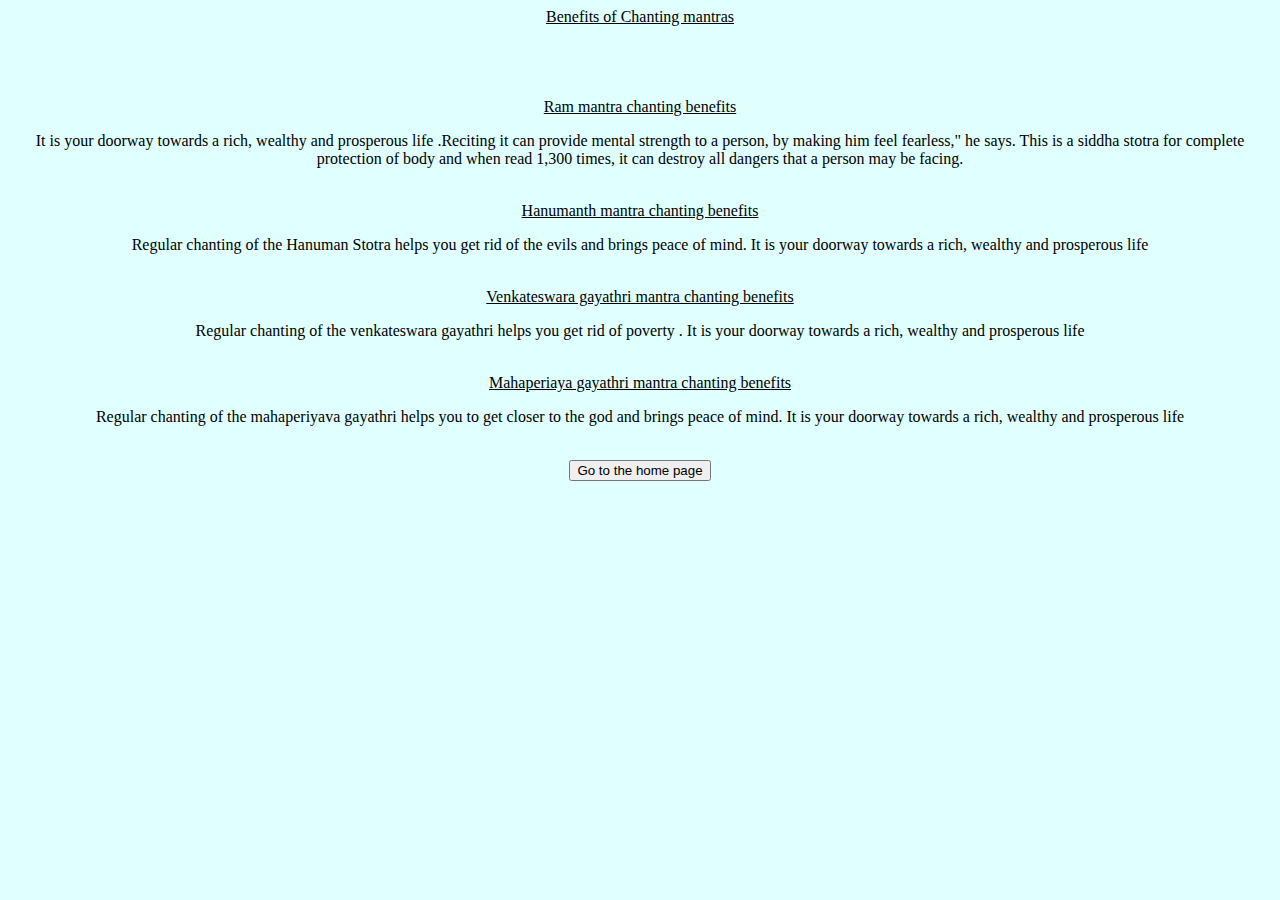
<file: cu.html>
<!DOCTYPE html>
<html>
<head>
	<meta charset="utf-8">
	<meta name="viewport" content="width=device-width, initial-scale=1">
	<title>benefits</title>
  <body>
	     <caption> <center><u> Benefits of Chanting mantras</u></center> </caption><br><br><br><br>
        <center><caption><u>Ram mantra chanting benefits</u></caption>
	<p>  It is your doorway towards a rich, wealthy and prosperous life .Reciting it can provide mental strength to a person, by making him feel fearless," he says. This is a siddha stotra for complete protection of body and when read 1,300 times, it can destroy all dangers that a person may be facing.
 </p><br>
<caption> <u>Hanumanth mantra chanting benefits</u></caption>
<p> Regular chanting of the Hanuman Stotra helps you get rid of the evils and brings peace of mind. It is your doorway towards a rich, wealthy and prosperous life</p><br>
<caption> <u>Venkateswara gayathri mantra chanting benefits</u></caption>
<p> Regular chanting of the venkateswara gayathri helps you get rid of poverty . It is your doorway towards a rich, wealthy and prosperous life</p><br>
<caption> <u>Mahaperiaya gayathri mantra chanting benefits</u></caption>
<p> Regular chanting of the mahaperiyava gayathri helps you to get closer to the god and brings peace of mind. It is your doorway towards a rich, wealthy and prosperous life</p><br>

<style type="text/css">
body{

     background-color:lightcyan;
     font-size: 50;
     font-family: calibri light;

}
</style>

<form action="index.html">
<input type="submit" value="Go to the home page" id="button">
</form>
</center>
</body>
</head>
</html>
</file>
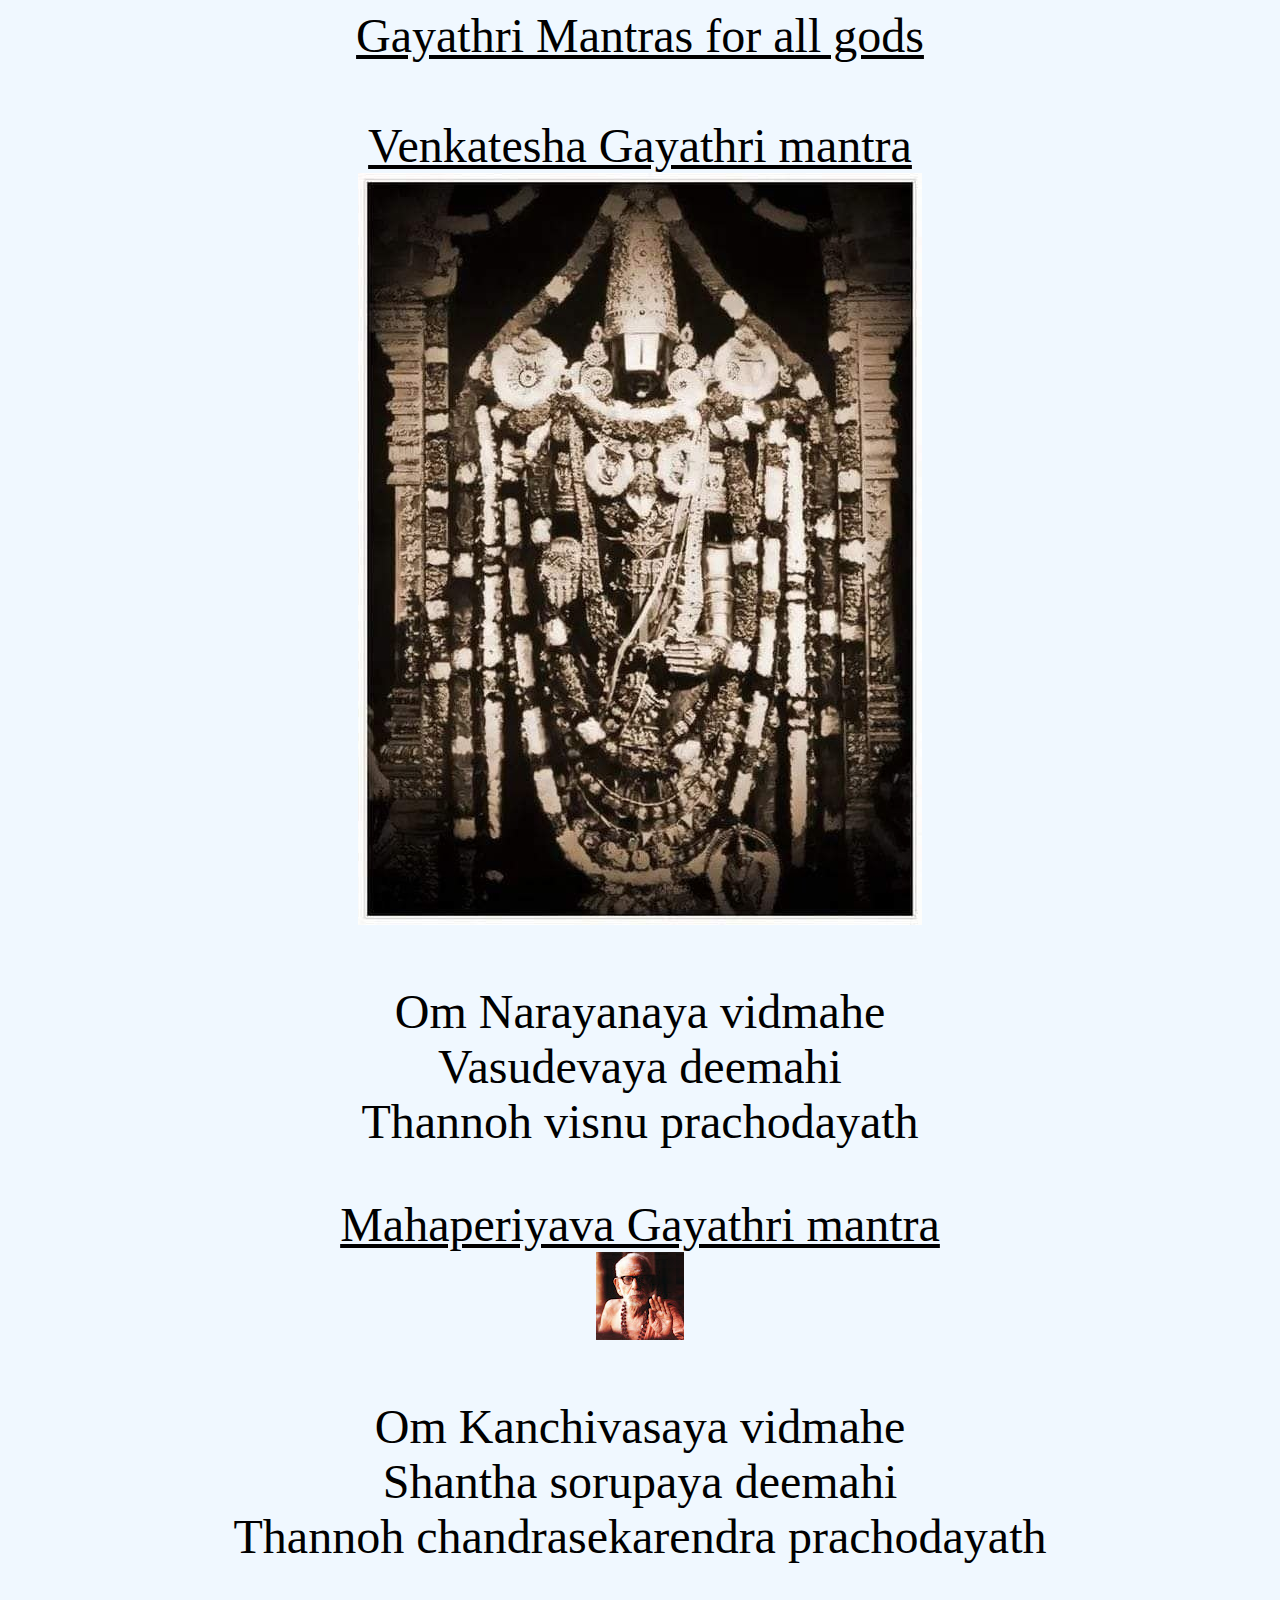
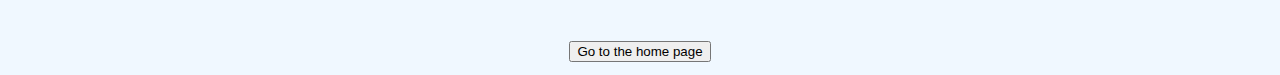
<file: gm.html>
<!doctype html>
<html>
	<meta charset="utf-8">
	<link rel="icon" type="image" href="images.jpeg">
	<body>

		<center>
			 <head><font size="35"><u>Gayathri Mantras for all gods</head></u><br><br>

			 	<caption><u>Venkatesha Gayathri mantra</u></caption><br>
			 	
			 	<img src="2.jpg" alt=""><br/>
			 	<p>Om Narayanaya vidmahe<br>
			 	    Vasudevaya deemahi<br>
			 	   Thannoh visnu prachodayath</p>
                         <caption><u>Mahaperiyava Gayathri mantra</u></caption><br>
			 	
			 	<img src="mahaperiyava.jpg" alt=""><br>
			 	<p>Om Kanchivasaya vidmahe<br>
			 	   Shantha sorupaya deemahi<br>
			 	   Thannoh chandrasekarendra prachodayath</p>
		
<form action="index.html">
<input type="submit" value="Go to the home page" id="button">
</form>

 <style type="text/css">
 	body{
       background-color: aliceblue;
 	}
#button{

 position: center;
}
 </style>

</center>
</body>
</html>
</file>
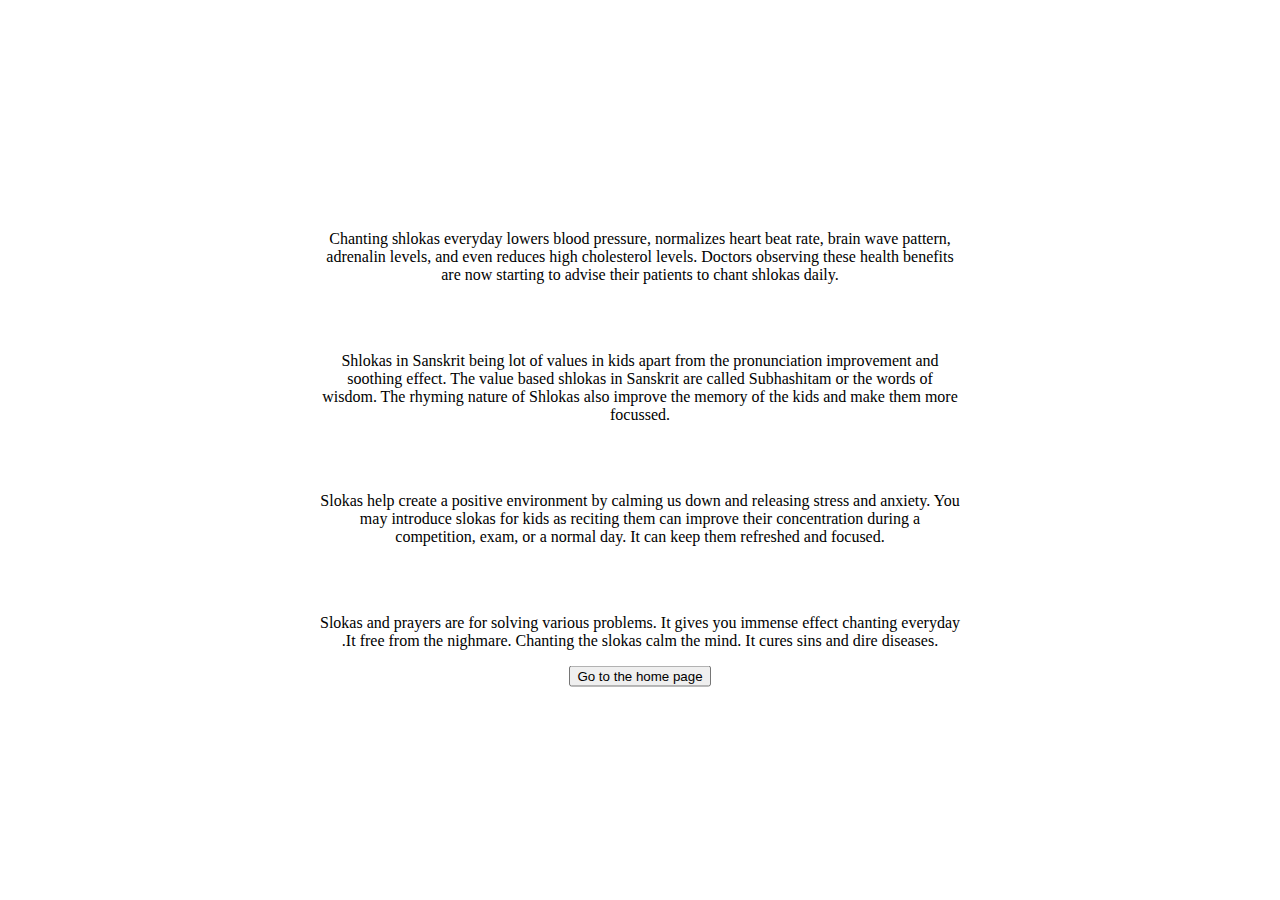
<file: home.html>
<!doctype html>
<html>
	<meta charset="utf-8">
	<link rel="icon" type="image" href="images.jpeg">

	<head>
	<body>

		<center><p>Chanting shlokas everyday lowers blood pressure, normalizes heart beat rate, brain wave pattern, adrenalin levels, and even reduces high cholesterol levels. Doctors observing these health benefits are now starting to advise their patients to chant shlokas daily.</p><br><br>
       <p style="text-align:center;">Shlokas in Sanskrit being lot of values in kids apart from the pronunciation improvement and soothing effect. The value based shlokas in Sanskrit are called Subhashitam or the words of wisdom. The rhyming nature of Shlokas also improve the memory of the kids and make them more focussed.</p><br><br>
       <p>Slokas help create a positive environment by calming us down and releasing stress and anxiety. You may introduce slokas for kids as reciting them can improve their concentration during a competition, exam, or a normal day. It can keep them refreshed and focused.</p><br><br>

     <p>Slokas and prayers are for solving various problems. It gives you immense effect chanting everyday .It free from the nighmare. Chanting the slokas calm the mind. It cures sins and dire diseases.</p>
</ul>
		

<style type="text/css">
body
{
 margin: 0;
 padding: 0;
 background-color:limewhite;
 text-align: center;
 position: absolute;
 top:50%;
 left:50%;
 transform: translate(-50%, -50%);
}

</style>

<form action="index.html">
	<input type="submit" value="Go to the home page" id="button"> 
</form>
</body>
</center>
</head>
</html>
</file>
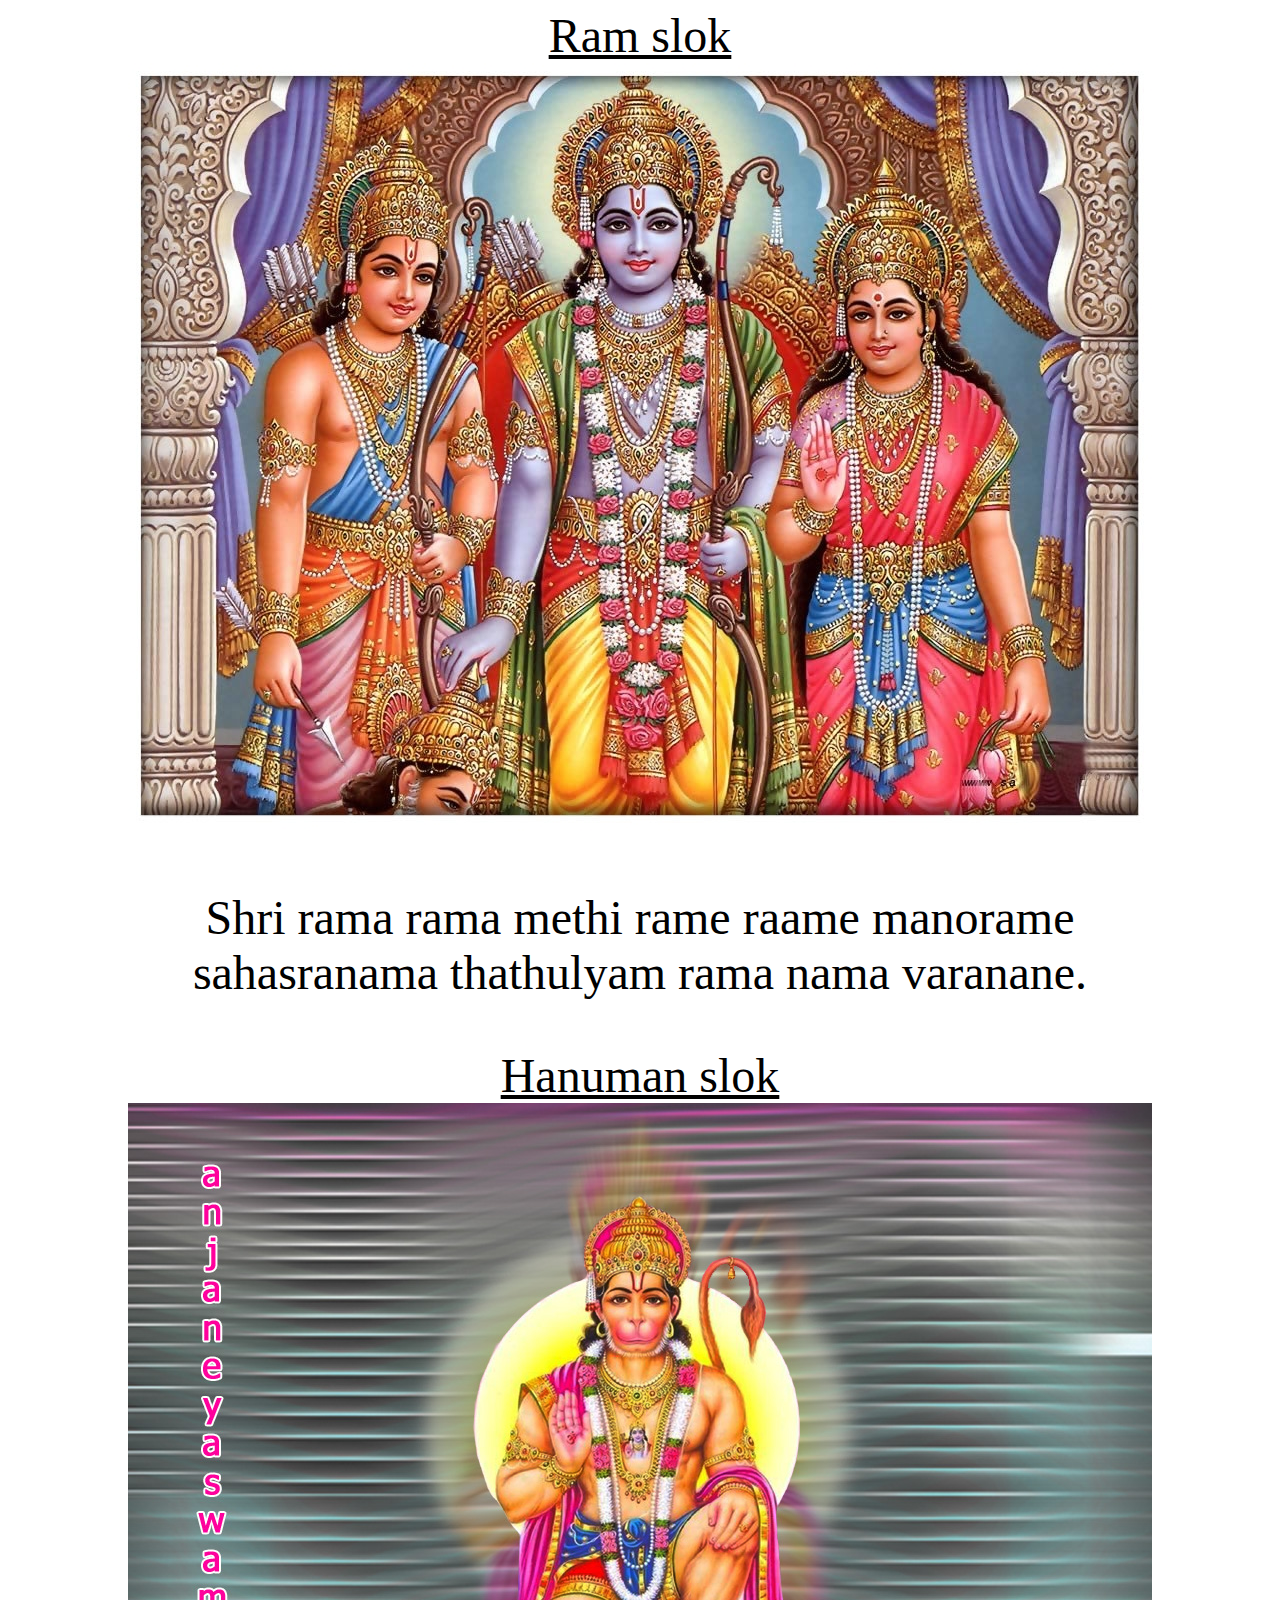
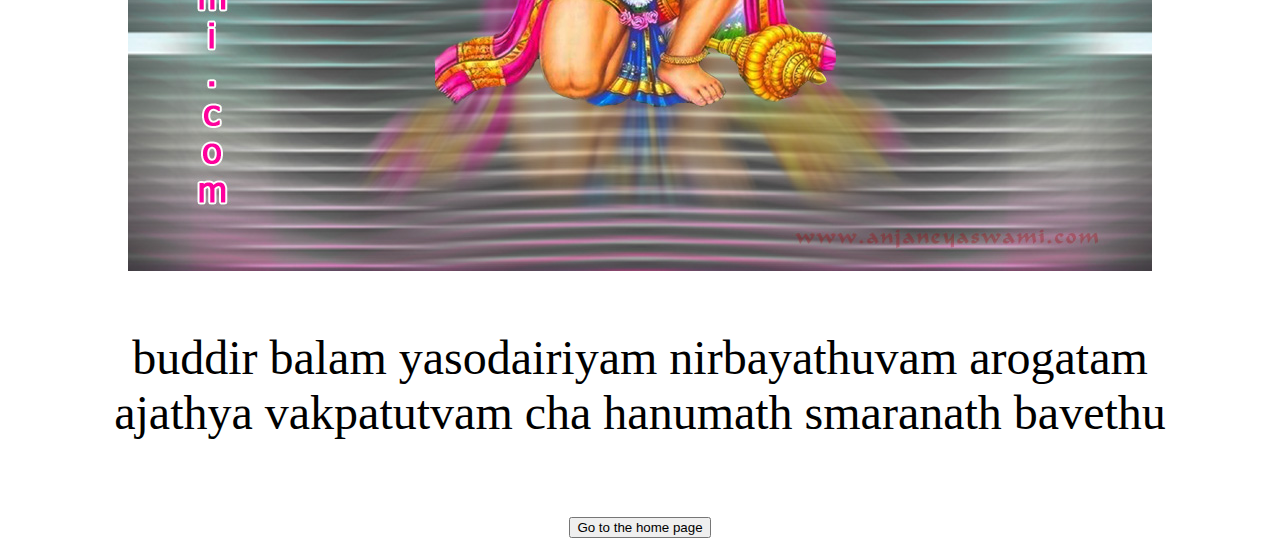
<file: slokas.html>
<!doctype html>
<html>
	<meta charset="utf-8">
	<link rel="icon" type="image" href="images.jpeg">
	<body>

		<center>
			 <head><font size="35"><u>Ram slok</head></u><br>
               <img src="10.jpg" title="Ram" alt=""><br/>

			 	<p>Shri rama rama methi rame raame manorame<br>
			 	sahasranama thathulyam rama nama varanane.</p>
              <head><font size="35"><u>Hanuman slok</head></u><br>
              <img src="9.jpg" title="Hanuman" alt=""><br>

			 	<p>buddir balam yasodairiyam nirbayathuvam arogatam<br>
			 	ajathya vakpatutvam cha hanumath smaranath bavethu</p>

		
 <style type="text/css">
 	body head 
 	{
 		text-decoration:none;
 		background-position: center;
 		background-image: absolute;
 	}

 </style>

<form action="index.html">
<input type="submit" value="Go to the home page" id="button">
</form>
</center>
</body>
</html>
</file>
